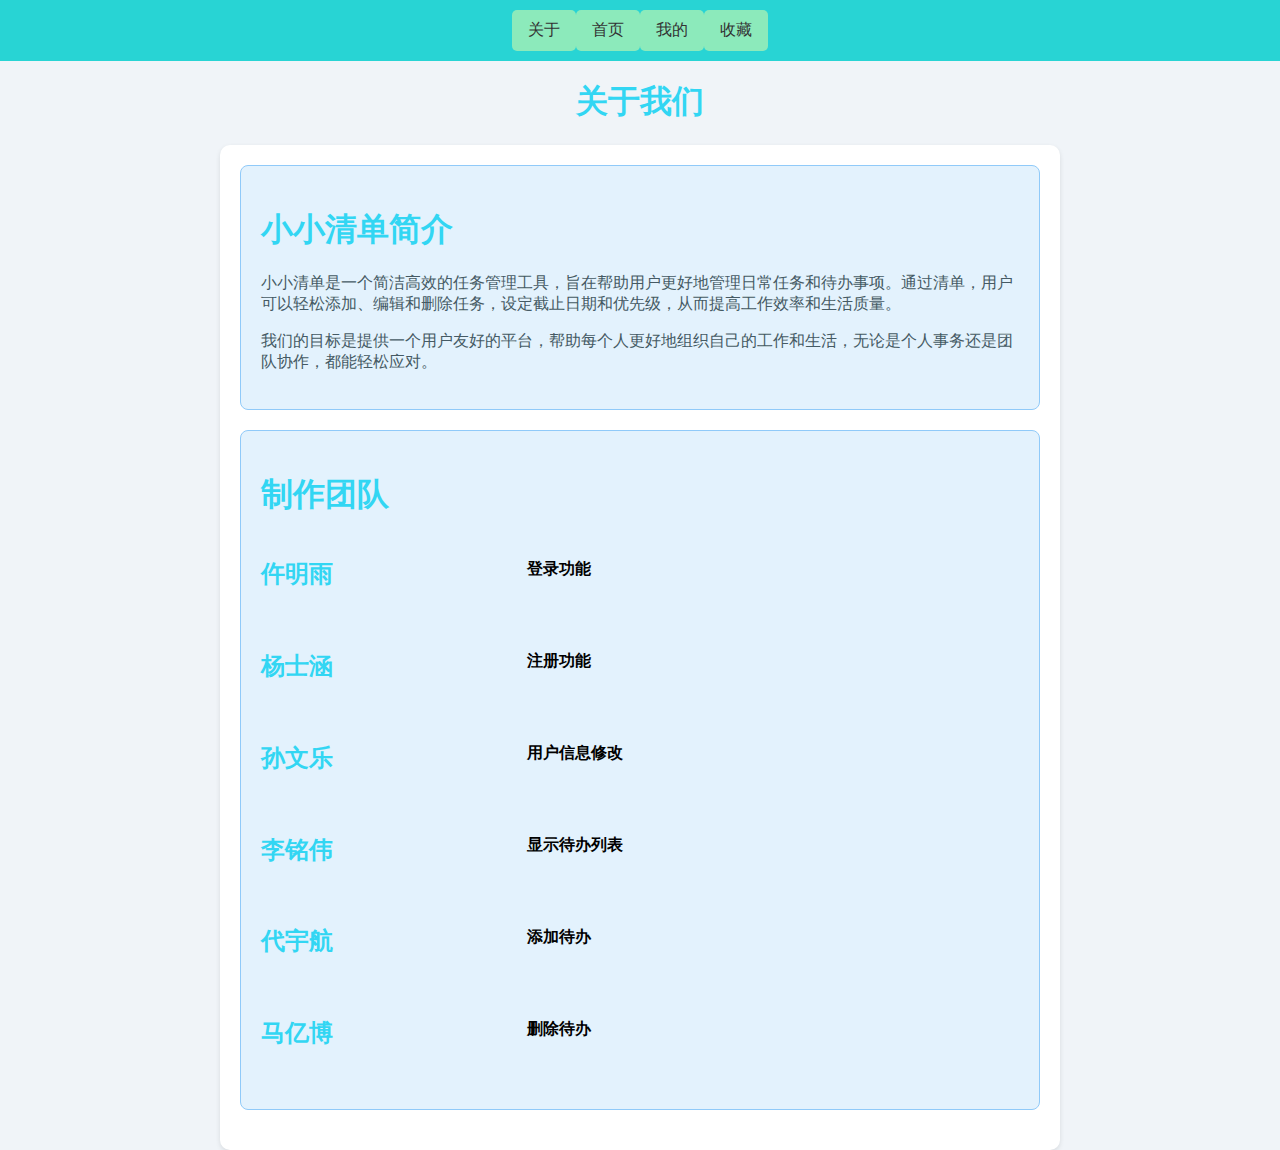
<file: templates/about.html>
<!DOCTYPE html>
<html lang="en">
<head>
    <meta charset="UTF-8">
    <meta name="viewport" content="width=device-width, initial-scale=1.0">
    <title>关于我们</title>
    <link rel="stylesheet" href="/static/css/about.css">
    <link href=/static/css/index.css  rel=stylesheet>
</head>
<!--导航栏-->
<nav>
    <div class="nav-container">
        <div class="nav-item about">
            <a href="/about">关于</a>
        </div>
        <div class="nav-item index">
            <a href="/">首页</a>
        </div>
        <div class="nav-item profile">
            <a href="/my">我的</a>
        </div>
        <div class="nav-item favorites">
            <a href="/favorites">收藏</a>
        </div>
    </div>
</nav>

<body>
<div class="header">
    <h1>关于我们</h1>
</div>
<div class="container">
    <div class="card">
        <h1>小小清单简介</h1>
        <p>小小清单是一个简洁高效的任务管理工具，旨在帮助用户更好地管理日常任务和待办事项。通过清单，用户可以轻松添加、编辑和删除任务，设定截止日期和优先级，从而提高工作效率和生活质量。</p>
        <p>我们的目标是提供一个用户友好的平台，帮助每个人更好地组织自己的工作和生活，无论是个人事务还是团队协作，都能轻松应对。</p>
    </div>
    <div class="card">
        <h1>制作团队</h1>
        <div class="team-member">
            <h2>仵明雨</h2>
            <h4>登录功能</h4>
        </div>
        <div class="team-member">
            <h2>杨士涵</h2>
            <h4>注册功能</h4>
        </div>
        <div class="team-member">
            <h2>孙文乐</h2>
            <h4>用户信息修改</h4>
        </div>
        <div class="team-member">
            <h2>李铭伟</h2>
            <h4>显示待办列表</h4>
        </div>
        <div class="team-member">
            <h2>代宇航</h2>
            <h4>添加待办</h4>
        </div>
        <div class="team-member">
            <h2>马亿博</h2>
            <h4>删除待办</h4>
        </div>
    </div>
</div>
</body>
</html>
</file>
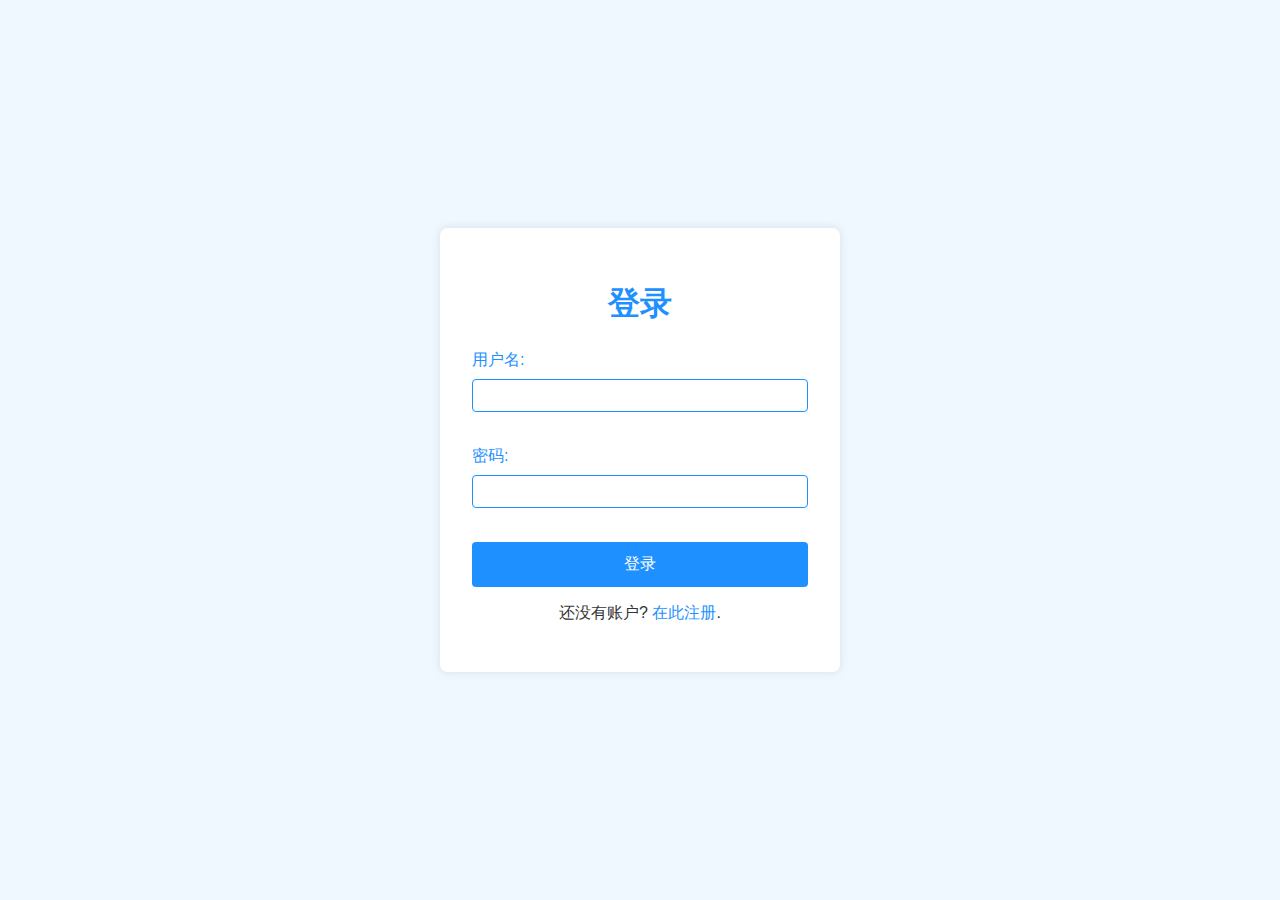
<file: templates/login.html>
<!DOCTYPE html>
<html lang="en">
<head>
    <meta charset="UTF-8">
    <meta name="viewport" content="width=device-width, initial-scale=1.0">
    <title>Login</title>
    <link rel="stylesheet" href="/static/css/app.8eeeaf31.css">
    <link rel="stylesheet" href="/static/css/login.css">
    <link rel="stylesheet" href="/static/css/styles.css">
</head>
<body>
<div class="container">
    <h1>登录</h1>
    <form id="loginForm" action="/login" method="post">
        <label for="username">用户名:</label>
        <input type="text" id="username" name="username" required>
        <br>
        <label for="password">密码:</label>
        <input type="password" id="password" name="password" required>
        <br>
        <button type="submit">登录</button>
    </form>
    <p>还没有账户? <a href="/register">在此注册</a>.</p>
</div>

<!-- 弹窗结构 -->
<div id="myModal" class="modal">
    <div class="modal-content">
        <div class="modal-header">
            <span class="close">&times;</span>
            <h2>错误</h2>
        </div>
        <div class="modal-body">
            <p id="modalMessage"></p>
        </div>
        <div class="modal-footer">
            <button class="btn close">关闭</button>
        </div>
    </div>
</div>
<script src="/static/js/login.js"></script>
</body>
</html>
</file>
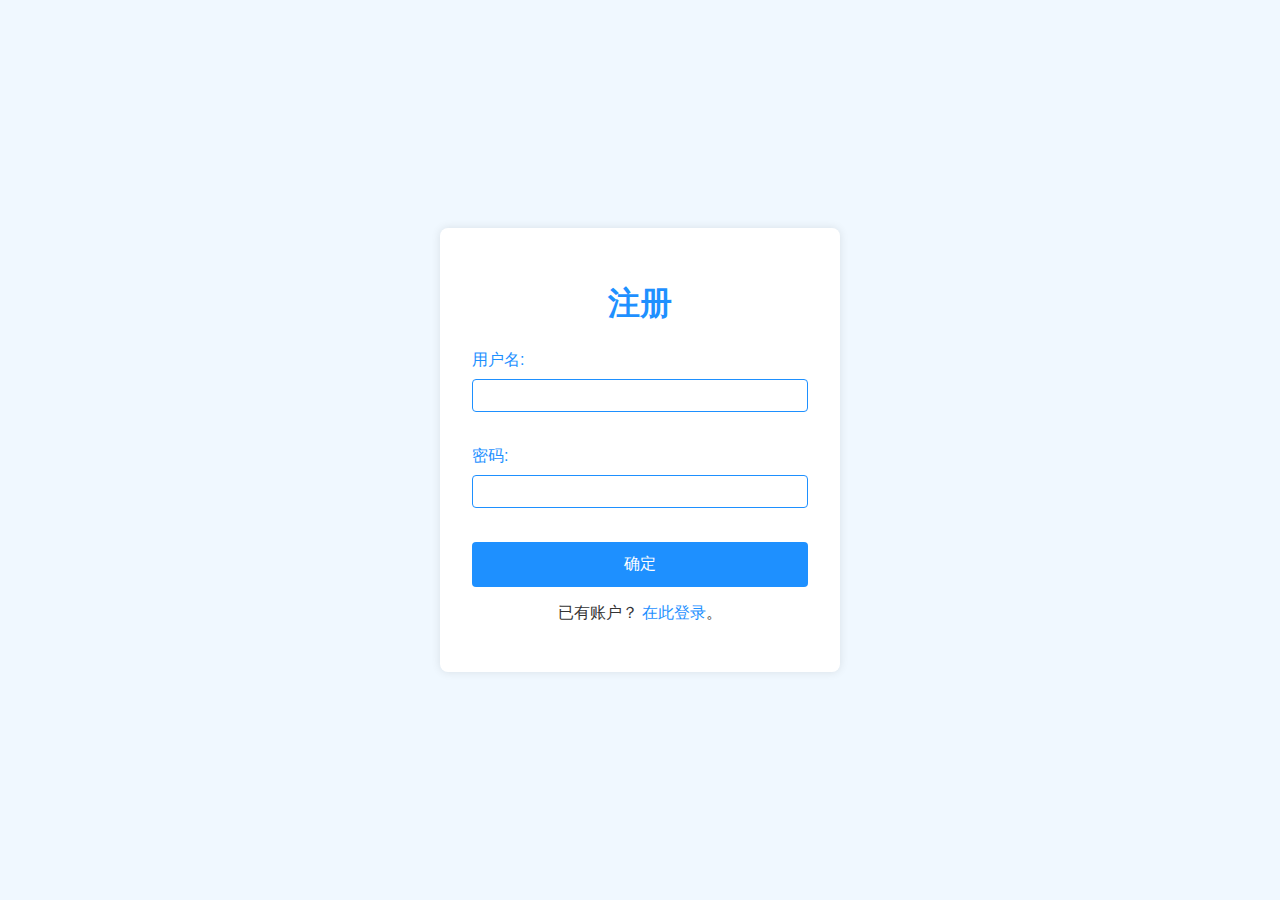
<file: templates/register.html>
<!DOCTYPE html>
<html lang="en">
<head>
    <meta charset="UTF-8">
    <meta name="viewport" content="width=device-width, initial-scale=1.0">
    <title>Register</title>
    <link rel="stylesheet" href="/static/css/app.8eeeaf31.css">
    <link rel="stylesheet" href="/static/css/register.css">
    <link rel="stylesheet" href="/static/css/styles.css">
</head>
<body>
<!--杨士涵：注册页面-->
<div class="container">
    <h1>注册</h1>
    <form id="registerForm" action="/register" method="post">
        <label for="username">用户名:</label>
        <input type="text" id="username" name="username" required>
        <br>
        <label for="password">密码:</label>
        <input type="password" id="password" name="password" required>
        <br>
        <button type="submit">确定</button>
    </form>
    <p>已有账户？ <a href="/login">在此登录</a>。</p>
</div>

<!-- 自定义弹窗结构 -->
<div id="myModal" class="modal">
    <div class="modal-content">
        <div class="modal-header">
            <span class="close">&times;</span>
            <h2>错误</h2>
        </div>
        <div class="modal-body">
            <p id="modalMessage"></p>
        </div>
        <div class="modal-footer">
            <button class="btn close">关闭</button>
        </div>
    </div>
</div>
<script src="/static/js/register.js"></script>
</body>
</html>
</file>
<file: static/css/about.css>
nav {
    background-color: #28d4d4; /* 青蓝色 */
    padding: 10px 0;
    position: fixed; /* 固定在页面顶部 */
    top: 0;
    left: 0;
    width: 100%; /* 横跨整个宽度 */}

.nav-container {
    display: flex;
    justify-content: space-between; /* 分成两个部分并居中显示 */
    width: 20%; /* 限制导航栏宽度 */
    margin: 0 auto; /* 居中显示 */
}

.nav-item {
    width: 45%; /* 每个部分占据的宽度 */
    text-align: center;
    border-radius: 5px; /* 圆角 */
    background-color: #8ceabb; /* 浅蓝色 */
}

a {
    text-decoration: none;
    color: #333;
    display: block;
    padding: 10px 0;
}

a:hover {
    text-decoration: underline;
}

body, html {
    font-family: Arial, sans-serif;
    margin: 0;
    padding: 0; /* 重置内外边距 */
    background-color: #f0f4f8;
}
.header {
    text-align: center;
    margin-bottom: 20px;
    margin-top: 80px; /* 添加上边距，避免被导航栏遮挡 */
}
.header h1 {
    color: #32d6f3;
}
.container {
    max-width: 800px;
    margin: 0 auto;
    background-color: #fff;
    border-radius: 10px;
    box-shadow: 0 2px 5px rgba(0, 0, 0, 0.1);
    padding: 20px;
}
.card {
    background-color: #e3f2fd;
    border: 1px solid #90caf9;
    border-radius: 8px;
    margin-bottom: 20px;
    padding: 20px;
}
.card h1, .card h2 {
    color: #32d6f3;
}
.card p {
    color: #455a64;
}
.team-member {
    margin-bottom: 20px;
    display: flex;
    justify-content: space-between;
}
.team-member h2 {
    flex: 1;
    margin-right: 10px;
}
.team-member h4 {
    flex: 2;
    margin-left: 10px;
}
</file>
<file: static/css/app.8eeeaf31.css>
.el-table .warning-row {
    background: #fdf5e6;
}

.el-table .success-row {
    text-decoration: line-through;
}

.el-footer,
.el-header {
    /*background-color: #409eff;*/
    color: #fff;
    text-align: center;
    line-height: 60px;
}

.el-footer {
    background-color: #28d4d4;
    display: block;
    width: 100%;
    position: fixed;
    bottom: 0;
}

body {
    margin: 0;
}
</file>
<file: static/css/login.css>
body {
    font-family: Arial, sans-serif;
    background-color: #f0f8ff;
    color: #333;
    display: flex;
    justify-content: center;
    align-items: center;
    height: 100vh;
    margin: 0;
}

.container {
    background-color: #ffffff;
    padding: 2rem;
    border-radius: 8px;
    box-shadow: 0 0 10px rgba(0, 0, 0, 0.1);
    width: 100%;
    max-width: 400px;
    box-sizing: border-box;
}

h1 {
    color: #1e90ff;
    text-align: center;
    margin-bottom: 1.5rem;
}

form {
    display: flex;
    flex-direction: column;
}

label {
    margin-bottom: 0.5rem;
    color: #1e90ff;
}

input {
    padding: 0.5rem;
    margin-bottom: 1rem;
    border: 1px solid #1e90ff;
    border-radius: 4px;
}

button {
    padding: 0.75rem;
    border: none;
    border-radius: 4px;
    background-color: #1e90ff;
    color: white;
    font-size: 1rem;
    cursor: pointer;
}

button:hover {
    background-color: #1c86ee;
}

p {
    text-align: center;
    margin-top: 1rem;
}

a {
    color: #1e90ff;
    text-decoration: none;
}

a:hover {
    text-decoration: underline;
}
</file>
<file: static/css/styles.css>
/* 弹窗样式 */
.modal {
    display: none;
    position: fixed;
    z-index: 1;
    left: 50%;
    top: 20%;
    transform: translateX(-50%);
    width: 90%;
    max-width: 400px;
    background-color: #fff;
    border: 2px solid #1e90ff;
    border-radius: 8px;
    box-shadow: 0 0 15px rgba(30, 144, 255, 0.2);
}

.modal-content {
    padding: 1.5rem;
    color: #004085;
    text-align: center;
}

.close {
    color: #004085;
    float: right;
    font-size: 20px;
    font-weight: 20;
    cursor: pointer;
    margin-top: -10px;
}

.close:hover,
.close:focus {
    color: #002752;
    text-decoration: none;
}


.modal-body {
    padding: 1rem 0;
}


.modal-header {
    border-bottom: 1px solid #1e90ff;
    padding-bottom: 0.6rem; /* 调整细线下方的距离 */
    margin-bottom: 0.7rem; /* 调整头部与主体内容的间距 */
}

.modal-footer {
    border-top: 1px solid #1e90ff;
    padding-top: 0.6rem; /* 调整细线上方的距离 */
    margin-top: 0.7rem; /* 调整底部与主体内容的间距 */
}

.btn {
    padding: 0.5rem 1rem;
    background-color: #1e90ff;
    color: #fff;
    border: none;
    border-radius: 4px;
    cursor: pointer;
    margin-top: 0.6rem; /* 调整按钮与其上方元素的间距 */
    margin-bottom: 0.7rem; /* 调整按钮与其下方元素的间距 */
}

.btn:hover {
    background-color: #1c86ee;
}
</file>
<file: static/css/register.css>
/*杨士涵：注册*/
body {
    font-family: Arial, sans-serif;
    background-color: #f0f8ff;
    color: #333;
    display: flex;
    justify-content: center;
    align-items: center;
    height: 100vh;
    margin: 0;
}

.container {
    background-color: #ffffff;
    padding: 2rem;
    border-radius: 8px;
    box-shadow: 0 0 10px rgba(0, 0, 0, 0.1);
    width: 100%;
    max-width: 400px;
    box-sizing: border-box;
}

h1 {
    color: #1e90ff;
    text-align: center;
    margin-bottom: 1.5rem;
}

form {
    display: flex;
    flex-direction: column;
}

label {
    margin-bottom: 0.5rem;
    color: #1e90ff;
}

input {
    padding: 0.5rem;
    margin-bottom: 1rem;
    border: 1px solid #1e90ff;
    border-radius: 4px;
}

button {
    padding: 0.75rem;
    border: none;
    border-radius: 4px;
    background-color: #1e90ff;
    color: white;
    font-size: 1rem;
    cursor: pointer;
}

button:hover {
    background-color: #1c86ee;
}

p {
    text-align: center;
    margin-top: 1rem;
}

a {
    color: #1e90ff;
    text-decoration: none;
}

a:hover {
    text-decoration: underline;
}
</file>
